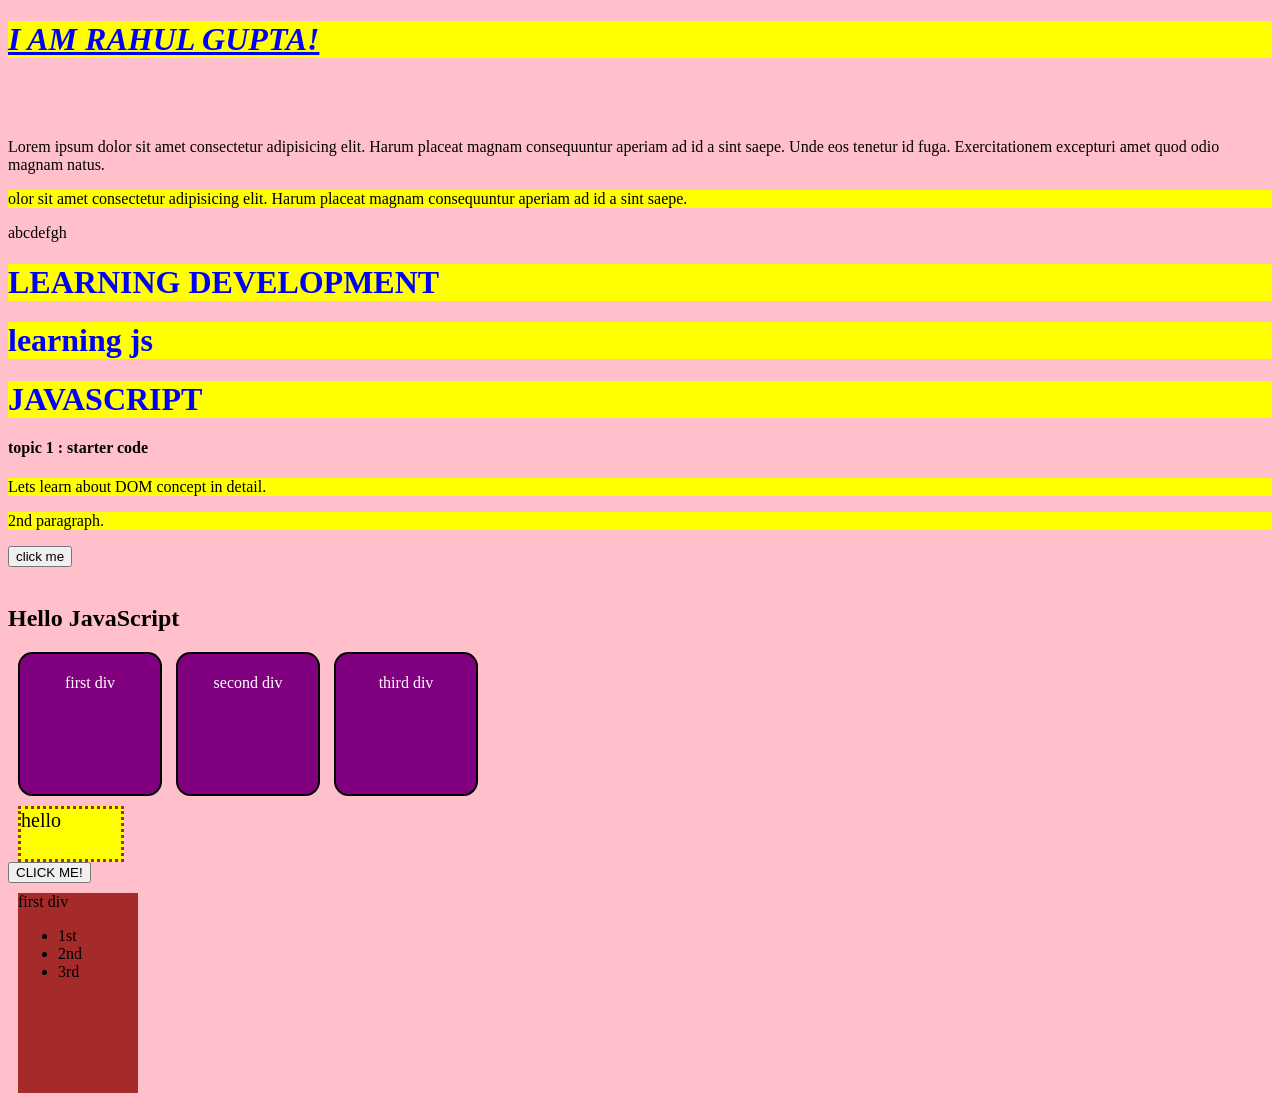
<file: index.html>
<!doctype html>
<html lang="en">
  <head>
    <meta charset="UTF-8" />
    <meta name="viewport" content="width=device-width, initial-scale=1.0" />
    <title>javascript</title>
    <link rel="stylesheet" href="6th.css" />
  </head>
  <body>
    <h1 style="visibility: hidden">old heading</h1>
    <div>
      <h1 id="unknown">this is unknown text</h1>
      <div>
        Lorem ipsum dolor sit amet consectetur adipisicing elit. Harum placeat
        magnam consequuntur aperiam ad id a sint saepe. Unde eos tenetur id
        fuga. Exercitationem excepturi amet quod odio magnam natus.
        <p>
          olor sit amet consectetur adipisicing elit. Harum placeat magnam
          consequuntur aperiam ad id a sint saepe.
        </p>
      </div>
    </div>
    <div>abcdefgh</div>
    <h1 class="heading" id="h1">LEARNING DEVELOPMENT</h1>
    <h1 class="heading">learning js</h1>
    <h1 class="heading">JAVASCRIPT</h1>
    <h4>topic 1 : starter code</h4>
    <p>Lets learn about DOM concept in detail.</p>
    <p>2nd paragraph.</p>
    <button>click me</button>
    <br /><br />
    <h2>Hello JavaScript</h2>
    <div class="box">first div</div>
    <div class="box">second div</div>
    <div class="box">third div</div>

    <div id="div1" name="JSdiv">this is a div</div>
    <div id="div2">
      first div
      <ul>
        <li>1st</li>
        <li>2nd</li>
        <li>3rd</li>
      </ul>
    </div>
    <!-- <script src="1st.js"></script> -->
    <!-- <script src="2nd.js"></script> -->
    <!-- <script src="3rd.js"></script> -->
    <!-- <script src="4th.js"></script> -->
    <!-- <script src="5th.js"></script> -->
    <!-- <script src="6th.js"></script> -->
    <script src="7th.js"></script>
  </body>
</html>
</file>
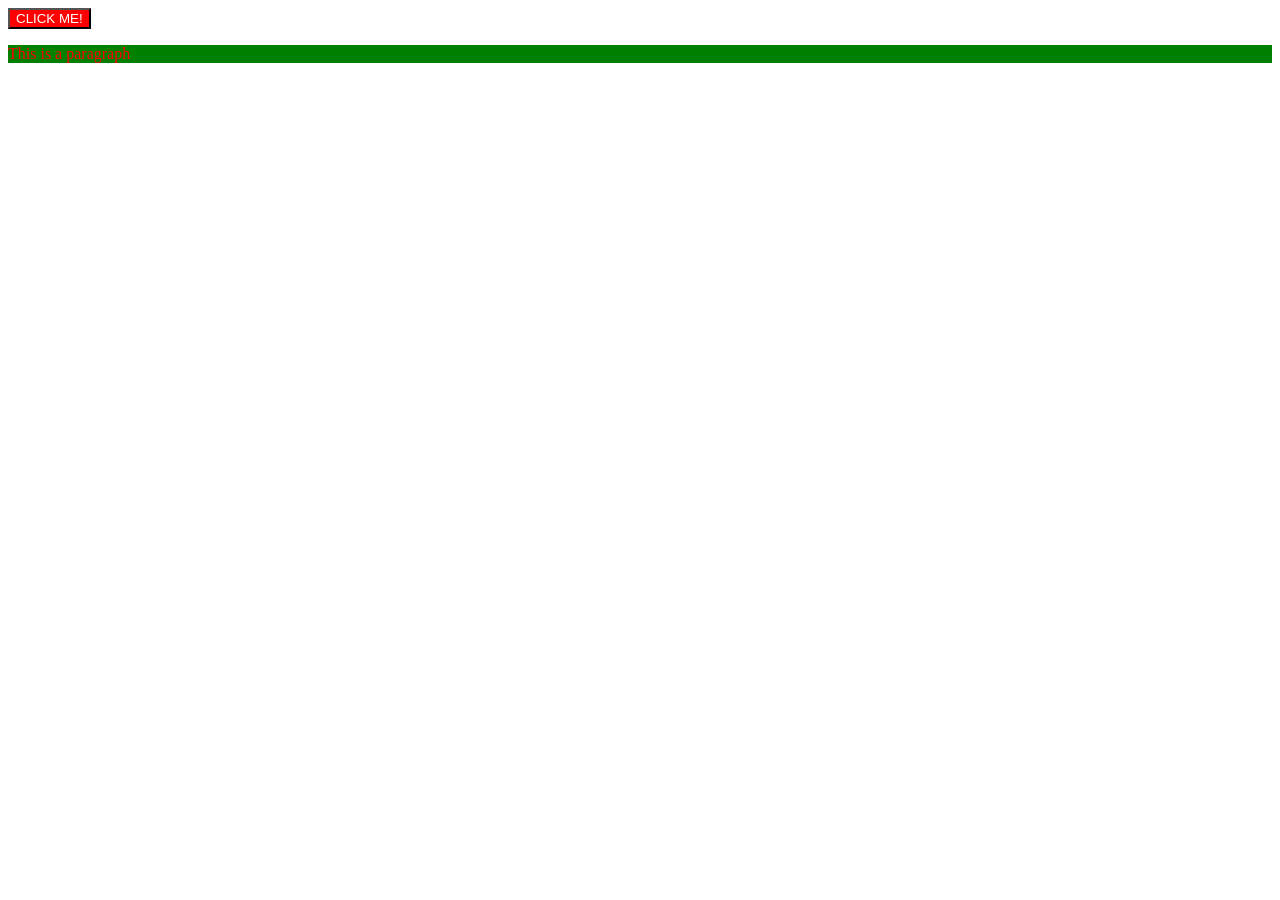
<file: 7thpractice.html>
<!doctype html>
<html lang="en">
  <head>
    <meta charset="UTF-8" />
    <meta name="viewport" content="width=device-width, initial-scale=1.0" />
    <title>practice html js</title>
    <link rel="stylesheet" href="7thpractice.css" />
  </head>
  <body>
    <p class="para">This is a paragraph</p>
    <script src="7thpractice.js"></script>
  </body>
</html>
</file>
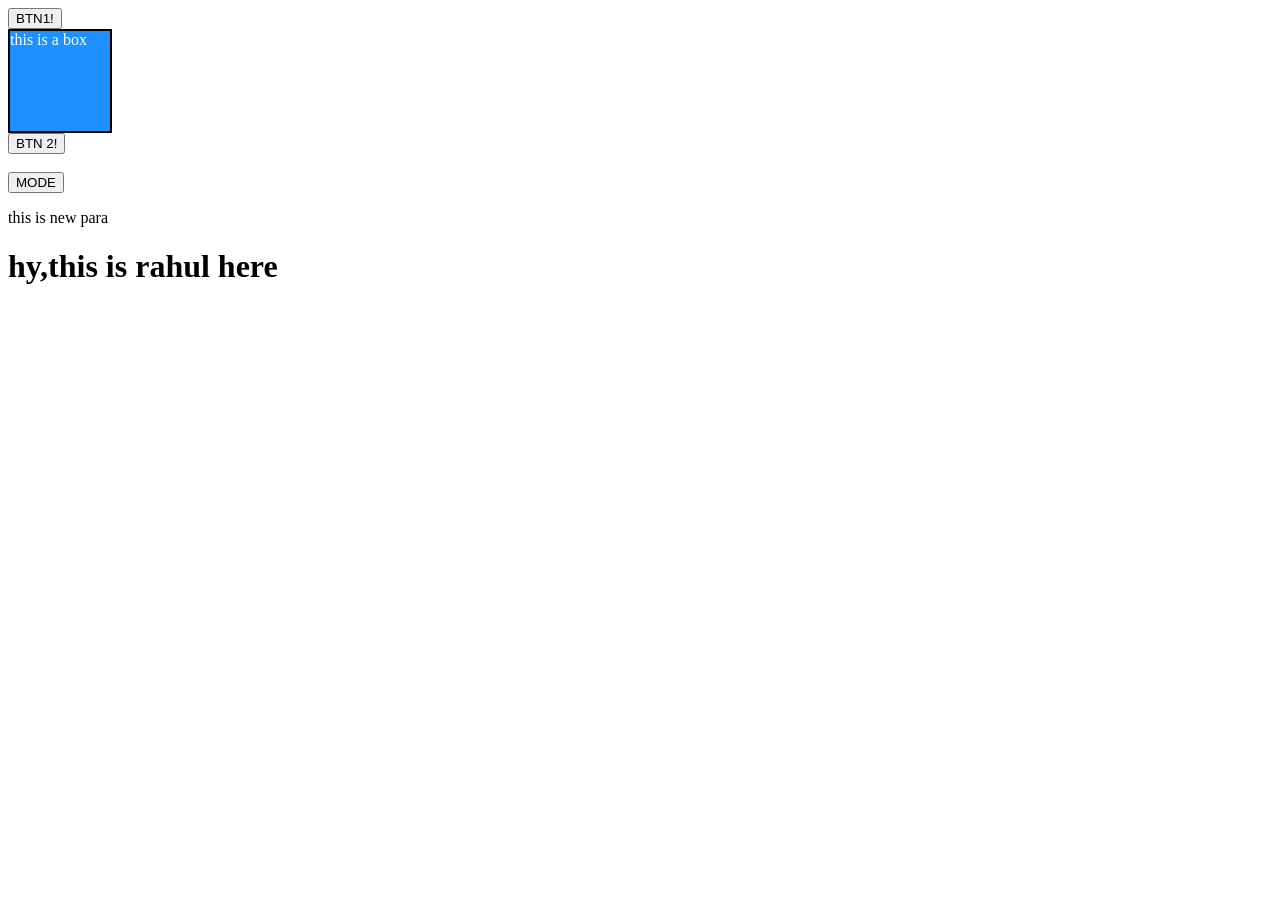
<file: 8th.html>
<!doctype html>
<html lang="en">
  <head>
    <meta charset="UTF-8" />
    <meta name="viewport" content="width=device-width, initial-scale=1.0" />
    <title>Event lec 8</title>
    <link rel="stylesheet" href="8th.css" />
  </head>
  <body>
    <button id="btn1">BTN1!</button>
    <div>this is a box</div>
    <button id="btn2">BTN 2!</button>
    <br /><br />
    <button id="themebtn">MODE</button>
    <p>this is new para</p>
    <h1>hy,this is rahul here</h1>
    <script src="8th.js"></script>
  </body>
</html>
</file>
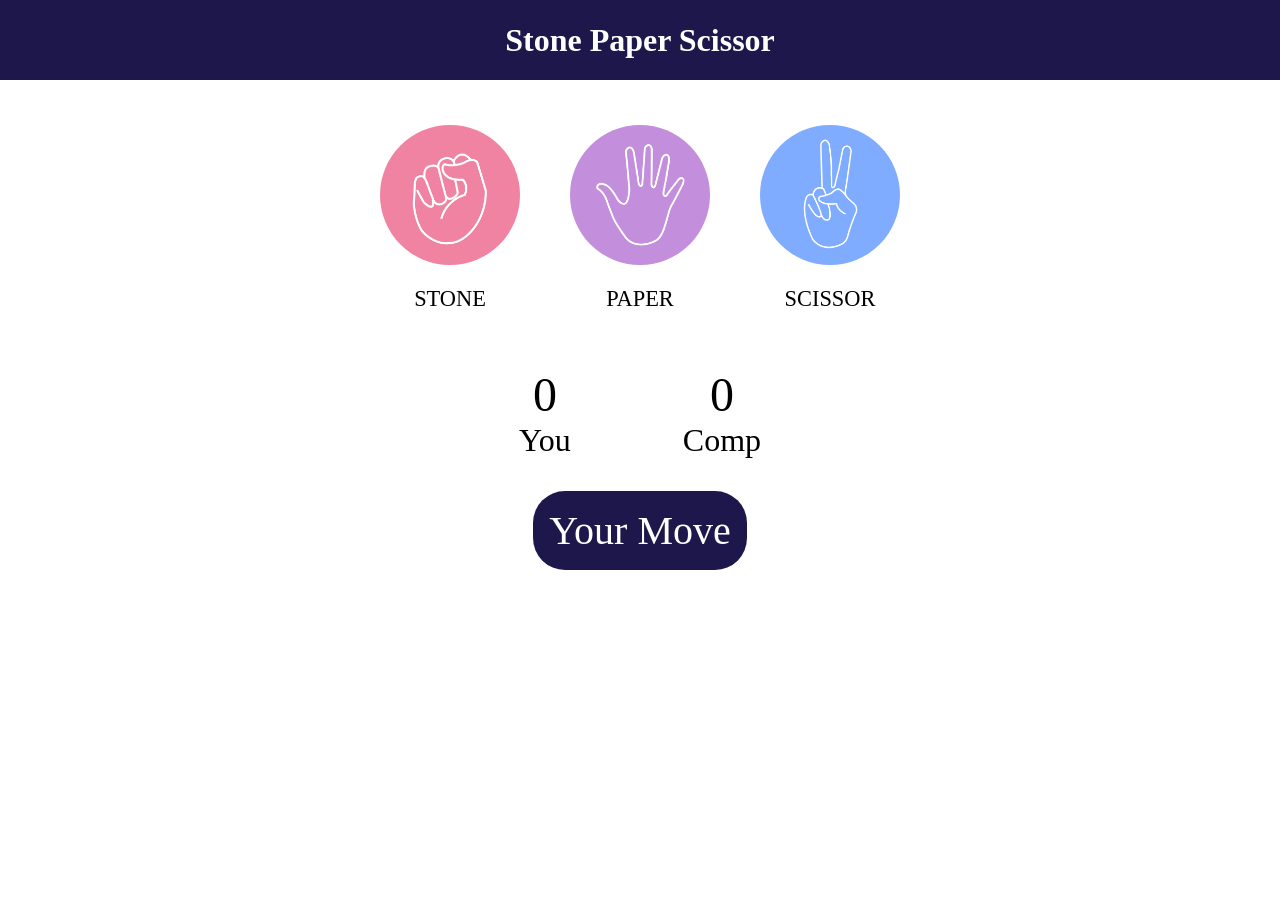
<file: Stone Paper Scissor/10th.html>
<!doctype html>
<html lang="en">
  <head>
    <meta charset="UTF-8" />
    <meta name="viewport" content="width=device-width, initial-scale=1.0" />
    <title>Stone Paper Scissor</title>
    <link rel="stylesheet" href="10th.css" />
  </head>
  <body>
    <h1>Stone Paper Scissor</h1>

    <div class="choices">
      <div class="item">
        <div class="choice" id="rock">
          <img src="./image/rock.png" />
        </div>
        <p class="txt">STONE</p>
      </div>

      <div class="item">
        <div class="choice" id="paper">
          <img src="./image/paper.png" />
        </div>
        <p class="txt">PAPER</p>
      </div>

      <div class="item">
        <div class="choice" id="scissor">
          <img src="./image/scissors.png" />
        </div>
        <p class="txt">SCISSOR</p>
      </div>
    </div>

    <div class="score-board">
      <div class="score">
        <p id="you">0</p>
        <p>You</p>
      </div>
      <div class="score">
        <p id="comp">0</p>
        <p>Comp</p>
      </div>
    </div>

    <div class="msgContainer">
      <div class="msg">Your Move</div>
    </div>

    <script src="10th.js"></script>
  </body>
</html>
</file>
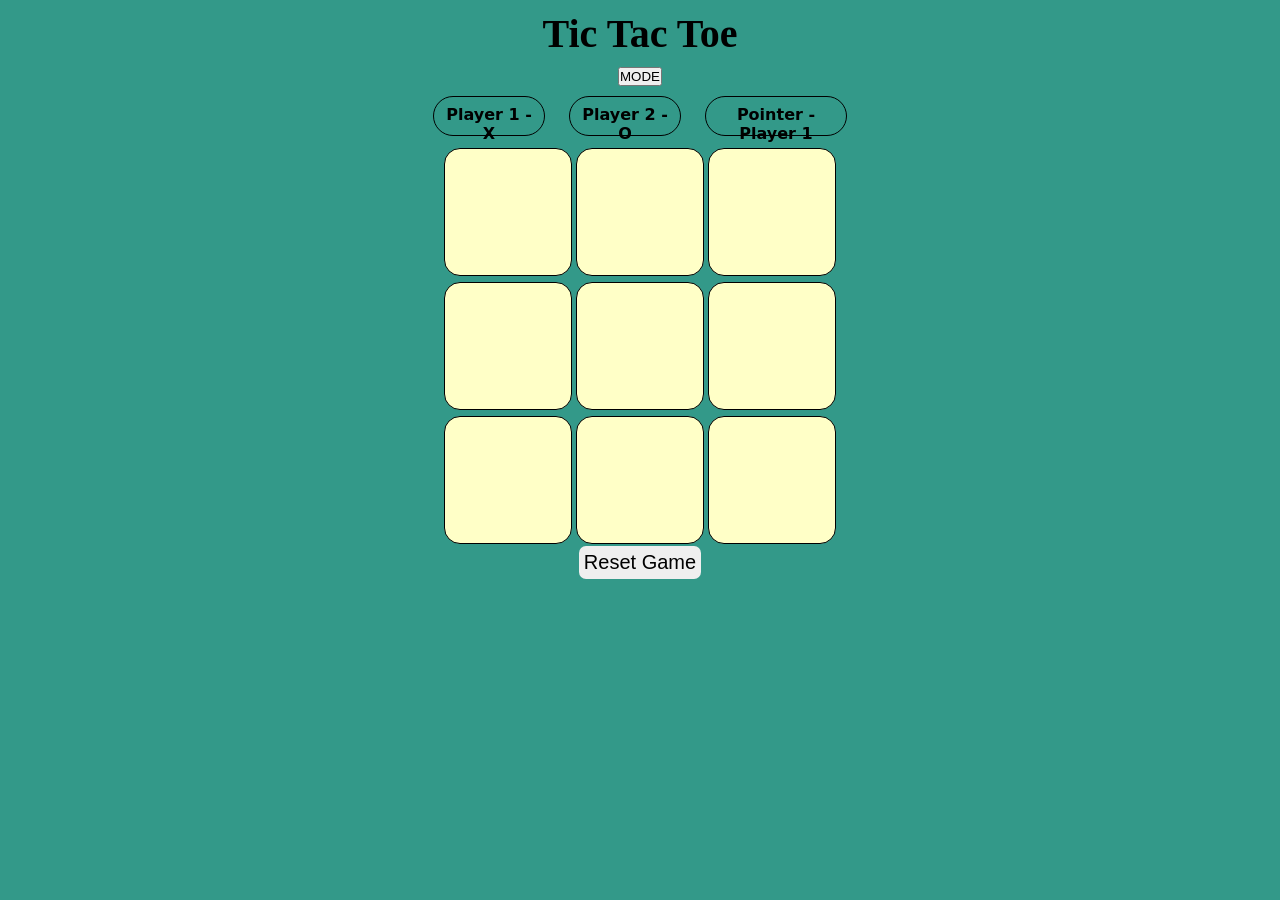
<file: Tic Tac Toe/9th.html>
<!doctype html>
<html lang="en">
  <head>
    <meta charset="UTF-8" />
    <meta name="viewport" content="width=device-width, initial-scale=1.0" />
    <title>Tic-Tac-Toe</title>
    <link rel="stylesheet" href="9th.css" />
  </head>
  <body>
    <main>
      <h1 style="font-size: 40px">Tic Tac Toe</h1>
      <button id="themebtn">MODE</button>
      <div></div>
      <div id="p1"><b>Player 1 - X</b></div>
      <div id="p2"><b>Player 2 - O</b></div>
      <div id="pointer"><b>Pointer - Player 1</b></div>
      <div class="container">
        <div class="game">
          <button id="box0" class="boxs"></button>
          <button id="box1" class="boxs"></button>
          <button id="box2" class="boxs"></button>
          <button id="box3" class="boxs"></button>
          <button id="box4" class="boxs"></button>
          <button id="box5" class="boxs"></button>
          <button id="box6" class="boxs"></button>
          <button id="box7" class="boxs"></button>
          <button id="box8" class="boxs"></button>
        </div>
      </div>
      <button id="reset-btn">Reset Game</button>
      <div class="msgContainer hide">
        <p id="msg">Winner</p>
        <button id="new-game">New Game</button>
      </div>
    </main>
    <script src="9th.js"></script>
  </body>
</html>
</file>
<file: 6th.css>
h1{
    background-color: yellow;
    color: blue;
}
p{
    color: black;
    background-color: yellow;
}
body{
    background-color: pink;
}
.box{
    background-color: purple;
    color: white;
    height: 100px;
    width: 100px;
    border:2px solid black;
    border-radius: 10%;
    margin-bottom: 10px;
    margin-left: 10px;
    text-align: center;
    padding: 20px;
    display: inline-block;
}

#divId{
    background-color: dodgerblue;
    color: white;
    border: 3px dotted brown;
    height: 50px;
    width: 100px;
    margin-left: 10px;
}
#div2{
    background-color: brown;
    width: 120px;
    height: 200px;
    margin-top: 10px;
    margin-left: 10px;
}
</file>
<file: 7thpractice.css>
.para{
    color: red;
}
.newpara{
    background-color: green;
}
</file>
<file: 8th.css>
div{
    height: 100px;
    width: 100px;
    border: 2px solid black;
    background-color: dodgerblue;
    color: white;
}
.dark{
    background-color: #1F2022;
    color: whitesmoke;
}
.light{
    background-color: whitesmoke ;
    color: #1F2022;
}
</file>
<file: Stone Paper Scissor/10th.css>
*{
    padding: 0%;
    margin: 0%;
    text-align: center;
}
h1{
    background-color: rgb(30, 23, 75);
    color: white;
    height: 5rem;
    line-height: 5rem;
    justify-content: center;
}
img{
    height: 140px;
    width: 140px;
    object-fit: cover;
    border-radius: 50%;
}
.choice{
    height: 150px;
    width: 150px;
    border-radius: 50%;
    display: flex;
    justify-content: center;
    align-items: center;
    flex-direction: column;
}
.choices{
    display: flex;
    justify-content: center;
    align-items: center;
    gap: 40px;
    margin-top: 40px;
    margin-bottom: 55px;
}
.item{
    display: flex;
    flex-direction: column;
    align-items: center;
}
.txt{
    margin-top: 1rem;
    font: bolder;
    font-size: 1.4rem;
}
.choice:hover{
    cursor:pointer;
    background-color: rgb(30, 23, 75);
}
.score-board{
    display: flex;
    justify-content: center;
    align-items: center;
    font-size: 2rem;
    margin-top: 3rem;
    gap: 7rem;
}
#you{
    font-size: 3rem;
}
#comp{
    font-size: 3rem;
}
.msgContainer{ 
    background-color: rgb(30, 23, 75);
    justify-content: center;
    text-align: center;
    margin-top: 2rem;
    color: white;
    display: inline-block;
    padding: 1rem;
    border-radius: 2rem;
}
.msg{
    font-size: 2.5rem;
}
</file>
<file: Tic Tac Toe/9th.css>
*{
    padding: 0%;
    margin: 0%;
}
body{
    text-align: center;
    background-color: #339989;
}
.dark{
    background-color: #1F2022;
    color: whitesmoke;
}
.light{
    background-color:  #339989;
    color: #1F2022;
}
h1{
    border: node;
    display: flex;
    flex-wrap: wrap;
    justify-content: center;
    
    padding: 10px;
}
#p1{
    display: inline-block;
    height: 25px;
    width: 100px;
    text-align: center;
    padding : 5px;
    padding-top: 8px;
    border: 1px solid black;
    border-radius: 30px;
    margin: 10px;
    font-family: system-ui, -apple-system, BlinkMacSystemFont, 'Segoe UI', Roboto, Oxygen, Ubuntu, Cantarell, 'Open Sans', 'Helvetica Neue', sans-serif;
}
#p2{
    display: inline-block;
    height: 25px;
    width: 100px;
    text-align: center;
    padding: 5px;
    padding-top: 8px;
    border: 1px solid black;
    border-radius: 30px;
    margin: 10px;
    font-family: system-ui, -apple-system, BlinkMacSystemFont, 'Segoe UI', Roboto, Oxygen, Ubuntu, Cantarell, 'Open Sans', 'Helvetica Neue', sans-serif;
}
#pointer{
    display: inline-block;
    height: 25px;
    width: 130px;
    text-align: center;
    padding: 5px;
    padding-top: 8px;
    border: 1px solid black;
    border-radius: 30px;
    margin: 10px;
    font-family: system-ui, -apple-system, BlinkMacSystemFont, 'Segoe UI', Roboto, Oxygen, Ubuntu, Cantarell, 'Open Sans', 'Helvetica Neue', sans-serif;
}
.container{
    display: flex;
    justify-content: center;
    align-items: center;
}
.game{
    height: 400px;
    width: 400px;
    display: flex;
    flex-wrap: wrap;
    justify-content: center;
    align-items: center;
    gap: 2px;
}  
.boxs{
    height: 128px;
    width: 128px;
    margin: 1px;
    font-size: 30px;
    border: 1px solid black;
    border-radius: 1rem;
    font-size: 50px;
    background-color: #ffffc7;
    color: darkblue;
}
#reset-btn{
    padding: 5px;
    font-size: 20px;
    border: none;
    border-radius: 7px;
}
.s1{
    font-size: 50px;
}   
#new-game{
    padding: 5px;
    font-size: 20px;
    border: none;
    border-radius: 7px;
}
#msg{
    font-size: 30px;
    font-family: cursive;
}
.msgContainer{
    height: 605px;
    display: flex;
    justify-content: center;
    align-items: center;
    flex-direction: column;
    gap: 10px;
    
}
.hide{
    display: none;
}
</file>
